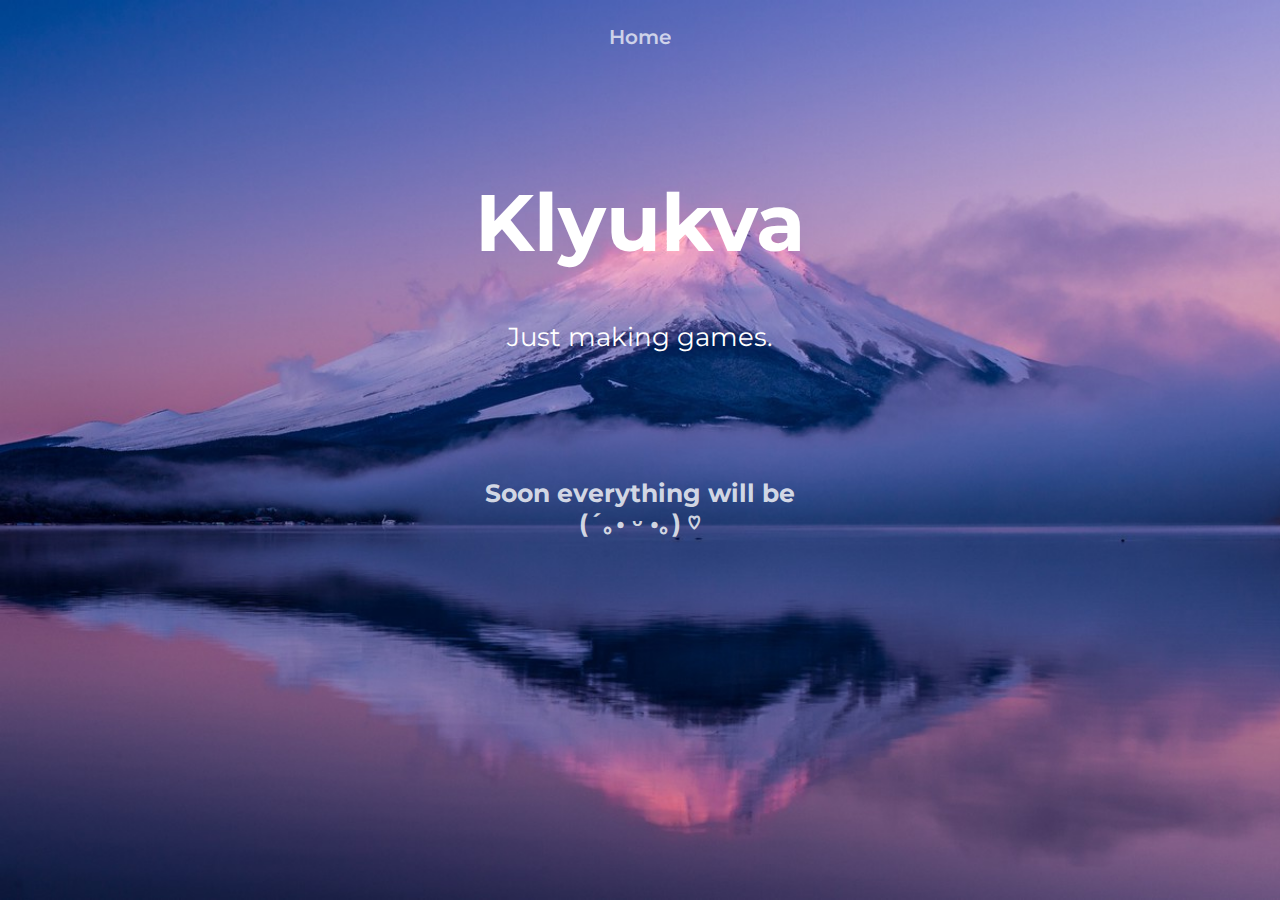
<file: index.html>
<!doctype html>
<html lang="en">
<head>
	<meta charset="utf-8">
	<meta http-equiv="x-ua-compatible" content="ie=edge">
	<title>Home » Klyukva</title>
	<meta name="description" content="">
	<meta name="viewport" content="width=device-width, initial-scale=1">
	<link href="https://fonts.googleapis.com/css2?family=Montserrat:wght@300&display=swap" rel="stylesheet">
	<link rel="shortcut icon" href="assets/image/icon.png" type="/image/png">
	<link rel="stylesheet" href="assets/css.css">
</head>
<body>
	<div class="nav">
		<nav>
			<a href="index.html">Home</a>
		</nav>
	</div>
		<div class="header">
			Klyukva
		</div>
		<div class="header__description">
			Just making games.
		</div>
			<div class="soon">
				Soon everything will be
			</div>
			<div class="soon_">
				(´｡• ᵕ •｡) ♡
			</div>
<script>
	document.querySelectorAll('a').forEach((elem) => {
	
		elem.onmouseenter =
		elem.onmouseleave = (e) => {
	
			const tolerance = 10
	
			const left = 0
			const right = elem.clientWidth
	
			let x = e.pageX - elem.offsetLeft
	
			if (x - tolerance < left) x = left
			if (x + tolerance > right) x = right
	
			elem.style.setProperty('--x', `${ x }px`)
	
		}
	
	})
</script>
</body>
</html>
</file>
<file: assets/css.css>
html,body {
    background: url("image/bk.jpg"); 
    -webkit-background-size: cover; 
    -moz-background-size: cover; 
    -o-background-size: cover; 
    background-size: 100%; 
    -webkit-background-size: cover; 
    -moz-background-size: cover; 
    -o-background-size: cover; 
    background-size: cover; 
    width: 100%;
    height: 100%;
    font-family: 'Montserrat', sans-serif;
    margin: 0;
}
*{
  box-sizing: border-box;
}

/* - - - - - - - - - - - - */
/* - - - - C A R D - - - - */
/* - - - - - - - - - - - - */
.container {
    display: flex;
    align-items: center;
    justify-content: center;
}
.soon {
    display: flex;
    align-items: center;
    justify-content: center;
    color: rgba(255, 255, 255, .8);
    font-size: 30px;
    font-weight: bold;
}
.soon_ {
    display: flex;
    align-items: center;
    justify-content: center;
    color: rgba(255, 255, 255, .8);
    font-size: 30px;
    font-weight: bold;
    margin-bottom: 50px;
}
.card {
    display: inline-block;
    position: relative;
    background: rgba(255, 255, 255, 0.1);
    width: 300px;
    height: 375px;
    backdrop-filter: blur(5px);
    color: rgba(0, 0, 0, 0.8);
    border-radius: 25px;
    margin: 50px 10px auto 10px;
    box-shadow: 0px 15px 25px 0px rgba(0, 0, 0, 0.2);
    text-align: center;
    font-weight: bold;
    font-size: 25px;
    transition: 0.2s;
    color: #fff;
    border-top: 1px solid rgba(255, 255, 255, 0.2);
    border-left: 1px solid rgba(255, 255, 255, 0.2);
}
.card img {
    height: 175px;
    margin-top: 25px;
}


.card:hover {
    cursor: pointer;
    transform: translate(0, -25px);
}

/* - - - - - - - - - - - - - */
/* - - - - I N D E X - - - - */
/* - - - - - - - - - - - - - */
.header {
    font-size: 100px;
    color: white;
    text-align: center;
    margin-top: 125px;
    font-weight: bold;
}
.header__description {
    font-size: 33px;
    color: white;
    text-align: center;
    margin-top: 50px;
    margin-bottom: 125px;
}
.copyright {
    display: inline-block;
    position: relative;
    background: rgba(255, 255, 255, 0.1);
    width: 1175px;
    height: 675px;
    backdrop-filter: blur(5px);
    color: rgba(0, 0, 0, 0.8);
    border-radius: 25px;
    margin: 50px 10px auto 10px;
    box-shadow: 0px 15px 25px 0px rgba(0, 0, 0, 0.2);
    font-weight: bold;
    font-size: 25px;
    transition: 0.2s;
    color: #fff;
    border-top: 1px solid rgba(255, 255, 255, 0.2);
    border-left: 1px solid rgba(255, 255, 255, 0.2); 
    margin-bottom: 100px;
}
.copyright-text {
    font-size: 25px;
    margin-top: 25px;
    margin-left: 15px;
}
/* - - - - - - - - - - - - - */
/* - - - - - N A V - - - - - */
/* - - - - - - - - - - - - - */
.nav {
    display: flex;
    justify-content: center;
    align-items: center;
}
nav {
    margin-top: 25px;
    display: grid;
    grid-auto-flow: column;
    grid-gap: 1em;
    font-size: 20px;
}
 a {
    position: relative;
    font-weight: 600;
    text-decoration: none;
    color: white;
    opacity: 0.7;
    transition: opacity 0.3s cubic-bezier(0.51, 0.92, 0.24, 1);
}
 a::after {
    --scale: 0;
    content: '';
    position: absolute;
    left: 0;
    right: 0;
    top: 100%;
    height: 3px;
    background: linear-gradient(135deg, #73fac8, #00bee1);
    transform: scaleX(var(--scale));
    transform-origin: var(--x) 50%;
    transition: transform 0.3s cubic-bezier(0.51, 0.92, 0.24, 1);
}
 a:hover {
    opacity: 1;
}
 a:hover::after {
    --scale: 1;
}

/* - - - - - - - - - - - - - */
/* - - - - M E D I A - - - - */
/* - - - - - - - - - - - - - */

@media (max-width: 1300px) {
.container {
    display: flex;
    flex-direction: column;
    justify-content: center;
    align-items: center;
}
.card {
    display: inline-block;
    position: relative;
    background: rgba(255, 255, 255, 0.1);
    width: 400px;
    height: 475px;
    backdrop-filter: blur(5px);
    color: rgba(0, 0, 0, 0.8);
    border-radius: 25px;
    margin: 50px 10px auto 10px;
    box-shadow: 0px 15px 25px 0px rgba(0, 0, 0, 0.2);
    text-align: center;
    font-weight: bold;
    font-size: 25px;
    transition: 0.2s;
    color: #fff;
}
.card img {
    height: 225px;
    margin-top: 25px;
}
.header {
    font-size: 80px;
    color: white;
    text-align: center;
    margin-top: 125px;
    font-weight: bold;
}
.header__description {
    font-size: 26px;
    color: white;
    text-align: center;
    margin-top: 50px;
    margin-bottom: 125px;
}
.soon {
    display: flex;
    align-items: center;
    justify-content: center;
    color: rgba(255, 255, 255, .8);
    font-size: 25px;
    font-weight: bold;
}
.soon_ {
    display: flex;
    align-items: center;
    justify-content: center;
    color: rgba(255, 255, 255, .8);
    font-size: 25px;
    font-weight: bold;
    margin-bottom: 50px;
}
}
</file>
